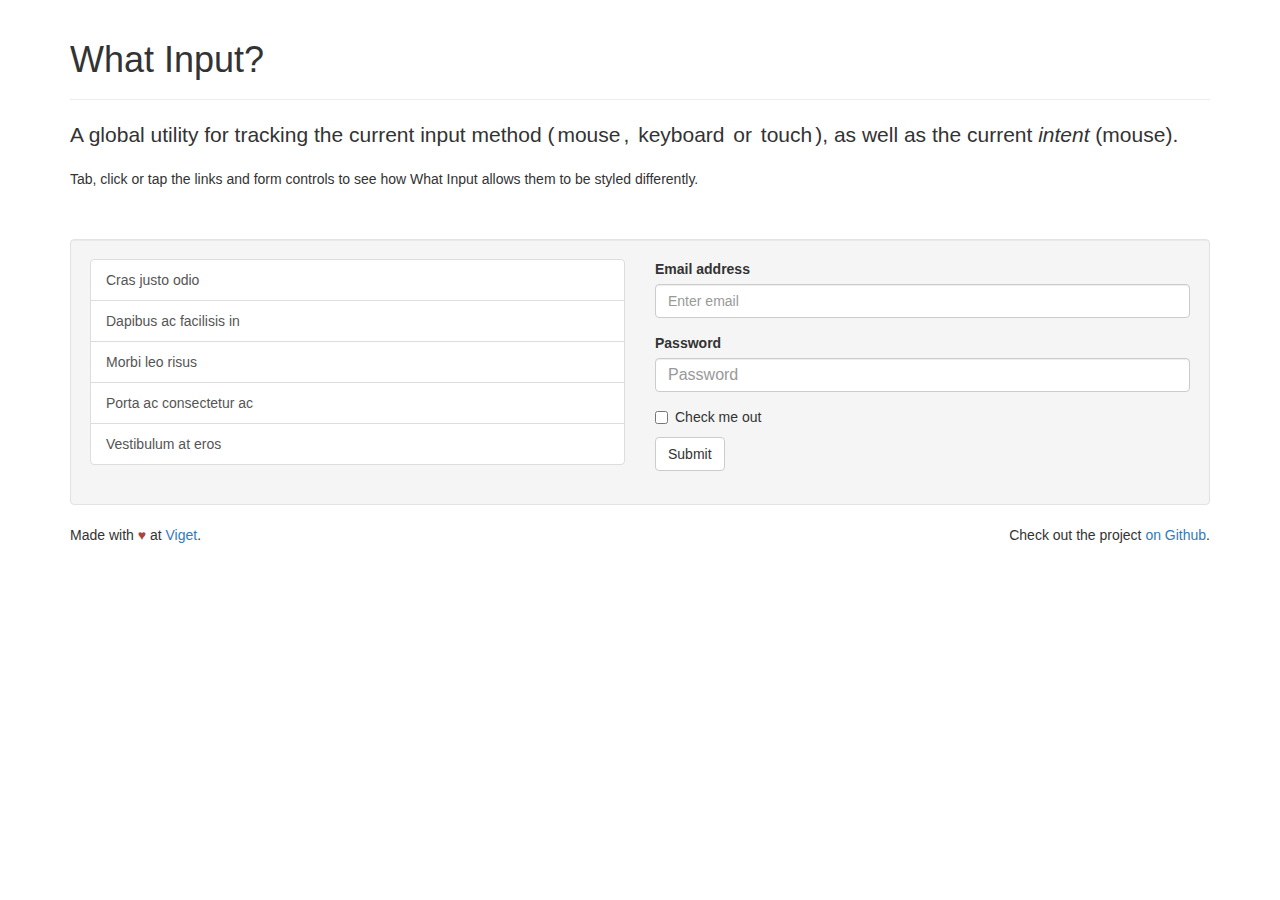
<file: bower_components/what-input/index.html>
<!DOCTYPE html>
<html lang="en">
  <head>

    <meta charset="utf-8">
    <meta name="viewport" content="width=device-width, initial-scale=1">

    <title>What Input?</title>

    <link
      href="https://maxcdn.bootstrapcdn.com/bootstrap/3.3.7/css/bootstrap.min.css"
      rel="stylesheet">

    <style>
      .test-row {
        margin-top: 50px;
      }

      input[type="text"],
      input[type="password"] {
        font-size: 16px;
      }

      /* indicator */
      .input-display {
        border-radius: 3px;
        display: inline-block;
        padding: 0 3px;
        -webkit-transition: all 200ms;
        transition: all 200ms;
      }

      [data-whatinput="mouse"] .input-display.-mouse,
      [data-whatintent="mouse"] .input-intent.-mouse {
        background-color: #d9edf7;
        color: #31708f;
      }

      [data-whatinput="keyboard"] .-keyboard {
        background-color: #dff0d8;
        color: #3c763d;
      }

      [data-whatinput="touch"] .-touch {
        background-color: #fcf8e3;
        color: #8a6d3b;
      }

      /* links */
      a:focus {
        position: relative;
        z-index: 1;
      }

      [data-whatinput="keyboard"]  a:focus {
        box-shadow: 0 0 8px 2px rgba(60, 118, 61, 0.6);
        outline: 2px solid #3c763d;
      }

      /* form controls */
      [data-whatinput="mouse"] .form-control:focus {
        border-color: #31708f;
        outline: 0;
        box-shadow:
          inset 0 1px 1px rgba(0, 0, 0, .075),
          0 0 8px rgba(49, 112, 143, 0.6);
      }

      [data-whatinput="keyboard"] .form-control:focus {
        border-color: #3c763d;
        outline: 0;
        box-shadow:
          inset 0 1px 1px rgba(0, 0, 0, .075),
          0 0 8px rgba(60, 118, 61, 0.6);
      }

      [data-whatinput="touch"] .form-control:focus {
        border-color: #8a6d3b;
        outline: 0;
        box-shadow:
          inset 0 1px 1px rgba(0, 0, 0, .075),
          0 0 8px rgba(138, 109, 59, 0.6);
      }
    </style>

    <!--[if lte IE 8]>
      <script src="dist/lte-IE8.js"></script>
    <![endif]-->

  </head>
  <body>

    <div class="container">
      <div class="page-header">
        <h1>What Input?</h1>
      </div>

      <p class="lead">A global utility for tracking the current input method (<span class="input-display -mouse">mouse</span>, <span class="input-display -keyboard">keyboard</span> or <span class="input-display -touch">touch</span>), as well as the current <em>intent</em> (<span class="input-intent -mouse">mouse</span>).</p>

      <p>Tab, click or tap the links and form controls to see how What Input allows them to be styled differently.</p>

      <div class="well test-row">
        <div class="row">

          <div class="col-md-6">
            <div class="list-group">
              <a class="list-group-item" href="#">Cras justo odio</a>
              <a class="list-group-item" href="#">Dapibus ac facilisis in</a>
              <a class="list-group-item" href="#">Morbi leo risus</a>
              <a class="list-group-item" href="#">Porta ac consectetur ac</a>
              <a class="list-group-item" href="#">Vestibulum at eros</a>
            </div>
          </div>

          <div class="col-md-6">
            <form>
              <div class="form-group">
                <label for="exampleInputEmail1">Email address</label>
                <input type="email" class="form-control" id="exampleInputEmail1" placeholder="Enter email">
              </div>
              <div class="form-group">
                <label for="exampleInputPassword1">Password</label>
                <input type="password" class="form-control" id="exampleInputPassword1" placeholder="Password">
              </div>
              <div class="checkbox">
                <label>
                  <input type="checkbox"> Check me out
                </label>
              </div>
              <button type="submit" class="btn btn-default">Submit</button>
            </form>
          </div>

        </div>
      </div>

      <footer>
        <p class="pull-right">
          Check out the project <a href="https://github.com/ten1seven/what-input">on Github</a>.
        </p>

        <p>
          Made with <span class="text-danger">&hearts;</span> at <a href="http://viget.com/">Viget</a>.
        </p>
      </footer>

    </div>

    <script src="dist/what-input.js"></script>

    <script>
      var links = document.querySelectorAll('a');

      for (var i = 0, len = links.length; i < len; i++) {
        links[i].addEventListener('click', function(event) {
          console.log( '[script test] ' + whatInput.ask() );

          event.preventDefault();
        });
      }
    </script>

  </body>
</html>
</file>
